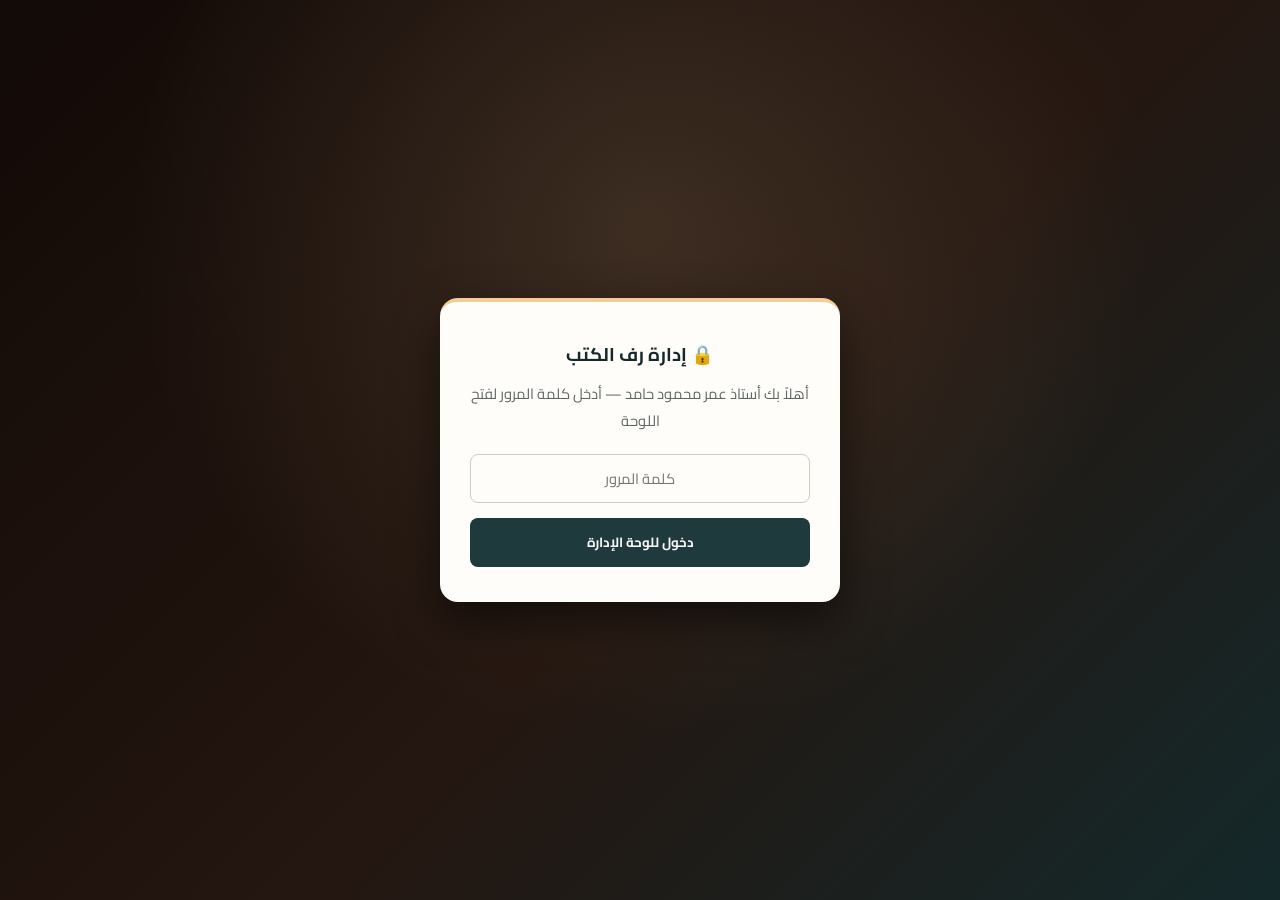
<file: static/admin.html>
<!DOCTYPE html>
<html lang="ar" dir="rtl">
<head>
    <meta charset="UTF-8">
    <meta name="viewport" content="width=device-width, initial-scale=1.0">
    <title>لوحة التحكم | أستاذ عمر — رف الكتب</title>
    <link href="https://fonts.googleapis.com/css2?family=Cairo:wght@400;600;700;800&display=swap" rel="stylesheet">
    <style>
        :root {
            --primary: #1e3a3d;
            --primary-dark: #14282a;
            --gold: #f2cd98;
            --gold-deep: #d8a862;
            --gold-soft: rgba(242, 205, 152, 0.18);
            --white: rgba(255, 253, 249, 0.97);
            --danger: #c0392b;
            --success: #27ae60;
        }

        * {
            box-sizing: border-box;
            margin: 0;
            padding: 0;
            font-family: 'Cairo', sans-serif;
        }

        body {
            min-height: 100vh;
            color: #262b2b;
            background-color: #1c120d;
            background-image:
                radial-gradient(circle at 15% 15%, rgba(216, 168, 98, 0.14) 0%, transparent 45%),
                radial-gradient(circle at 85% 20%, rgba(122, 74, 42, 0.22) 0%, transparent 48%),
                radial-gradient(circle at 50% 90%, rgba(242, 205, 152, 0.08) 0%, transparent 55%),
                linear-gradient(155deg, #241610 0%, #190f0b 52%, #120a07 100%);
            background-attachment: fixed;
        }

        #loginOverlay {
            position: fixed;
            inset: 0;
            background:
                radial-gradient(circle at 50% 25%, rgba(242, 205, 152, 0.14), transparent 55%),
                linear-gradient(135deg, #120a07 0%, #241610 55%, var(--primary-dark) 100%);
            display: flex;
            justify-content: center;
            align-items: center;
            z-index: 9999;
            padding: 20px;
        }

        .login-box {
            background: #fffdf9;
            padding: 35px 30px;
            border-radius: 18px;
            width: 100%;
            max-width: 400px;
            text-align: center;
            box-shadow: 0 18px 45px rgba(0, 0, 0, 0.55);
            border-top: 4px solid var(--gold);
        }

        .login-box h2 {
            color: var(--primary-dark);
            margin-bottom: 8px;
            border: none;
            padding-bottom: 0;
        }

        .login-box p {
            color: #5f6666;
            font-size: 0.92rem;
            margin-bottom: 20px;
        }

        header {
            background:
                radial-gradient(circle at 50% 0%, rgba(242, 205, 152, 0.16), transparent 65%),
                linear-gradient(95deg, #140b08 0%, #241610 50%, #140b08 100%);
            color: var(--gold);
            padding: 16px 5%;
            display: grid;
            grid-template-columns: 1fr auto 1fr;
            align-items: center;
            gap: 14px;
            border-bottom: 2px solid rgba(242, 205, 152, 0.35);
            box-shadow: 0 8px 28px rgba(0, 0, 0, 0.45);
        }

        .brand-title {
            justify-self: start;
        }

        header h1 {
            font-size: 1.28rem;
            font-weight: 800;
            color: #fff;
        }

        header h1 span {
            color: var(--gold);
        }

        .welcome-center {
            justify-self: center;
            display: inline-flex;
            align-items: center;
            gap: 8px;
            background: linear-gradient(135deg, rgba(242, 205, 152, 0.2), rgba(216, 168, 98, 0.1));
            border: 1px solid rgba(242, 205, 152, 0.55);
            color: var(--gold);
            padding: 7px 22px;
            border-radius: 30px;
            font-size: 0.96rem;
            font-weight: 800;
            box-shadow: 0 4px 18px rgba(0, 0, 0, 0.35), inset 0 0 12px rgba(242, 205, 152, 0.12);
            text-align: center;
        }

        .header-actions {
            justify-self: end;
            display: flex;
            gap: 10px;
            align-items: center;
        }

        header a {
            color: var(--primary-dark);
            background: var(--gold);
            padding: 8px 16px;
            border-radius: 20px;
            text-decoration: none;
            font-weight: 700;
            font-size: 0.9rem;
            box-shadow: 0 3px 12px rgba(0, 0, 0, 0.3);
        }

        .btn-logout {
            background: var(--danger);
            color: #fff;
            padding: 8px 14px;
            border-radius: 20px;
            font-size: 0.85rem;
        }

        @media (max-width: 900px) {
            header {
                grid-template-columns: 1fr;
                text-align: center;
            }
            .brand-title,
            .welcome-center,
            .header-actions {
                justify-self: center;
            }
        }

        .container {
            max-width: 1220px;
            margin: 25px auto;
            padding: 0 20px;
        }

        .stats-grid {
            display: grid;
            grid-template-columns: repeat(auto-fit, minmax(220px, 1fr));
            gap: 18px;
            margin-bottom: 25px;
        }

        .stat-card {
            background: var(--white);
            backdrop-filter: blur(8px);
            padding: 20px;
            border-radius: 14px;
            border-right: 5px solid var(--primary);
            border-top: 1px solid rgba(242, 205, 152, 0.45);
            box-shadow: 0 10px 28px rgba(0, 0, 0, 0.32);
        }

        .stat-card span {
            color: #5e6666;
            font-size: 0.9rem;
            font-weight: 600;
        }

        .stat-card h3 {
            color: var(--primary-dark);
            font-size: 1.8rem;
            margin-top: 6px;
            font-weight: 800;
        }

        .tabs {
            display: flex;
            gap: 10px;
            margin-bottom: 20px;
            flex-wrap: wrap;
        }

        .tab-btn {
            background: rgba(42, 26, 19, 0.92);
            color: var(--gold);
            border: 1.5px solid rgba(242, 205, 152, 0.45);
            padding: 10px 22px;
            border-radius: 25px;
            font-weight: 700;
            cursor: pointer;
            transition: all 0.2s ease;
            box-shadow: 0 4px 14px rgba(0, 0, 0, 0.28);
        }

        .tab-btn.active {
            background: var(--gold);
            color: var(--primary-dark);
            border-color: var(--gold);
        }

        .card {
            background: var(--white);
            backdrop-filter: blur(10px);
            padding: 25px;
            border-radius: 16px;
            border: 1px solid rgba(242, 205, 152, 0.42);
            box-shadow: 0 14px 36px rgba(0, 0, 0, 0.38);
            margin-bottom: 30px;
        }

        h2 {
            color: var(--primary-dark);
            margin-bottom: 18px;
            border-bottom: 2px solid var(--gold);
            padding-bottom: 8px;
            display: inline-block;
            font-size: 1.15rem;
        }

        .form-grid {
            display: grid;
            grid-template-columns: repeat(auto-fit, minmax(210px, 1fr));
            gap: 12px;
            align-items: center;
        }

        input, select, textarea {
            padding: 10px 12px;
            border: 1px solid #d4cbbd;
            border-radius: 8px;
            font-size: 0.92rem;
            width: 100%;
            background: #fffdf9;
        }

        input:focus, select:focus, textarea:focus {
            outline: none;
            border-color: var(--primary);
            box-shadow: 0 0 0 3px rgba(30, 58, 61, 0.12);
        }

        button {
            background: var(--primary);
            color: var(--white);
            border: none;
            padding: 10px 16px;
            border-radius: 8px;
            cursor: pointer;
            font-weight: 700;
            transition: opacity 0.2s ease, transform 0.15s ease;
        }

        button:hover {
            opacity: 0.94;
        }

        .btn-sm {
            padding: 5px 10px;
            font-size: 0.8rem;
            border-radius: 6px;
        }

        .btn-danger {
            background: var(--danger);
        }

        .btn-success {
            background: var(--success);
        }

        .table-wrap {
            overflow-x: auto;
        }

        table {
            width: 100%;
            border-collapse: collapse;
            margin-top: 10px;
            min-width: 920px;
        }

        th, td {
            padding: 11px;
            text-align: right;
            border-bottom: 1px solid #ece5d8;
            font-size: 0.9rem;
            vertical-align: middle;
        }

        th {
            background: var(--primary);
            color: var(--gold);
        }

        tr:hover {
            background: rgba(242, 205, 152, 0.14);
        }

        .book-thumb {
            width: 45px;
            height: 62px;
            object-fit: cover;
            border-radius: 4px;
        }

        .items-list {
            list-style: none;
            padding: 0;
        }

        .items-list li {
            margin-bottom: 3px;
            font-size: 0.85rem;
        }

        .pay-badge {
            display: inline-block;
            padding: 3px 8px;
            border-radius: 6px;
            font-size: 0.8rem;
            font-weight: 700;
            background: #eef6f7;
            color: #1e3a3d;
        }
    </style>
</head>
<body>

<div id="loginOverlay">
    <form class="login-box" onsubmit="handleLogin(event)">
        <h2>🔒 إدارة رف الكتب</h2>
        <p>أهلاً بك أستاذ عمر محمود حامد — أدخل كلمة المرور لفتح اللوحة</p>
        <input type="password" id="adminPassInput" placeholder="كلمة المرور" required
               style="margin-bottom: 15px; text-align: center;">
        <button type="submit" style="width: 100%; padding: 12px;">دخول للوحة الإدارة</button>
    </form>
</div>

<div id="dashboardContent" style="display: none;">
    <header>
        <div class="brand-title">
            <h1>إدارة متجر <span>رف الكتب</span></h1>
        </div>

        <div class="welcome-center">
            👑 أهلاً بك أستاذ عمر محمود حامد
        </div>

        <div class="header-actions">
            <a href="/">العودة للمتجر ↗</a>
            <button class="btn-logout" onclick="logout()">تسجيل خروج</button>
        </div>
    </header>

    <div class="container">
        <div class="stats-grid">
            <div class="stat-card">
                <span>إجمالي الطلبات</span>
                <h3 id="statOrdersCount">0</h3>
            </div>
            <div class="stat-card">
                <span>إجمالي المبيعات (الفعّالة)</span>
                <h3 id="statTotalSales">0 ج.م</h3>
            </div>
            <div class="stat-card">
                <span>عدد الكتب في المتجر</span>
                <h3 id="statBooksCount">0</h3>
            </div>
            <div class="stat-card" style="border-right-color: var(--danger);">
                <span>كتب غير متوفرة حالياً</span>
                <h3 id="statUnavailableCount" style="color: var(--danger);">0</h3>
            </div>
        </div>

        <div class="tabs">
            <button class="tab-btn active" onclick="switchTab('ordersTab', this)">📦 إدارة الطلبات</button>
            <button class="tab-btn" onclick="switchTab('booksTab', this)">📚 إدارة الكتب</button>
            <button class="tab-btn" onclick="switchTab('settingsTab', this)">⚙️ إعدادات فودافون كاش والعنوان</button>
        </div>

        <div id="ordersTab" class="card">
            <div style="display:flex; justify-content:space-between; align-items:center; flex-wrap:wrap; gap:10px; margin-bottom:15px;">
                <h2 style="margin:0;">الطلبات الواردة</h2>
                <button onclick="loadOrders()">تحديث الطلبات ↻</button>
            </div>
            <div class="table-wrap">
                <table>
                    <thead>
                    <tr>
                        <th>#</th>
                        <th>العميل</th>
                        <th>الموبايل (واتساب)</th>
                        <th>العنوان</th>
                        <th>الكتب المطلوبة</th>
                        <th>طريقة الدفع</th>
                        <th>الإجمالي</th>
                        <th>التوقيت</th>
                        <th>الحالة</th>
                        <th>إجراء</th>
                    </tr>
                    </thead>
                    <tbody id="ordersBody"></tbody>
                </table>
            </div>
        </div>

        <div id="booksTab" style="display: none;">
            <div class="card">
                <h2>➕ إضافة كتاب جديد</h2>
                <form id="addBookForm" class="form-grid" onsubmit="addBook(event)">
                    <input type="text" id="bookTitle" placeholder="اسم الكتاب *" required>
                    <input type="text" id="bookAuthor" placeholder="اسم المؤلف *" required>
                    <select id="bookCategory" required>
                        <option value="رعب">رعب</option>
                        <option value="رومانسية">رومانسية</option>
                        <option value="مغامرة">مغامرة</option>
                        <option value="دينية">قرآن وكتب دينية</option>
                        <option value="غموض وجريمة">غموض وجريمة</option>
                        <option value="علم نفس وتنمية">علم نفس وتنمية بشرية</option>
                    </select>
                    <input type="number" id="bookPrice" placeholder="السعر بالجنيه *" required>
                    <select id="bookAvailable">
                        <option value="true" selected>متوفر</option>
                        <option value="false">غير متوفر</option>
                    </select>
                    <input type="file" id="bookCoverFile" accept="image/*" title="اختر صورة غلاف الكتاب">
                    <input type="text" id="bookDesc" placeholder="وصف مختصر للكتاب">
                    <button type="submit">حفظ الكتاب +</button>
                </form>
            </div>

            <div class="card">
                <div style="display:flex; justify-content:space-between; align-items:center; flex-wrap:wrap; gap:10px; margin-bottom:15px;">
                    <h2 style="margin:0;">قائمة الكتب الحالية</h2>
                    <div style="display:flex; gap:10px; align-items:center; flex-wrap:wrap;">
                        <select id="adminAvailFilter" onchange="filterAdminBooks()" style="width:auto;">
                            <option value="all">كل الكتب</option>
                            <option value="available">متوفر فقط</option>
                            <option value="unavailable">غير متوفر فقط</option>
                        </select>
                        <input type="text" id="adminBookSearch" placeholder="ابحث باسم الكتاب أو المؤلف..."
                               oninput="filterAdminBooks()" style="max-width: 260px;">
                    </div>
                </div>
                <div class="table-wrap">
                    <table>
                        <thead>
                        <tr>
                            <th>#</th>
                            <th>الغلاف</th>
                            <th>اسم الكتاب</th>
                            <th>المؤلف</th>
                            <th>القسم</th>
                            <th>السعر (ج.م)</th>
                            <th>التوافر</th>
                            <th>إجراءات</th>
                        </tr>
                        </thead>
                        <tbody id="booksBody"></tbody>
                    </table>
                </div>
            </div>
        </div>

        <div id="settingsTab" class="card" style="display: none;">
            <h2>⚙️ بيانات فودافون كاش وعنوان الفروع</h2>
            <p style="color:#666; font-size:0.9rem; margin-bottom:18px;">أهلاً بك أستاذ عمر محمود حامد — يمكنك تحديث رقم محفظة فودافون كاش أو عناوين الفروع من هنا في أي وقت.</p>
            <form onsubmit="saveStoreSettings(event)"
                  style="display:flex; flex-direction:column; gap:14px; max-width:580px;">
                <div>
                    <label style="display:block; font-weight:700; margin-bottom:5px;">📱 رقم محفظة فودافون كاش:</label>
                    <input type="text" id="setVodafone" value="01097897941" dir="ltr" style="text-align:right;"
                           required>
                </div>
                <div>
                    <label style="display:block; font-weight:700; margin-bottom:5px;">📍 عناوين الفروع:</label>
                    <textarea id="setAddress" rows="3" required>دمنهور - ش عبد السلام الشاذلي (أسفل الكوبري العلوي - أول ش مدرسة الفكرية) | دسوق - "شارع الجيش"</textarea>
                </div>
                <button type="submit" class="btn-success" style="padding:12px; font-size:1rem; width:fit-content;">💾 حفظ
                    الإعدادات
                </button>
            </form>
        </div>
    </div>
</div>

<script>
    let allBooks = [];

    function getAuthHeaders(isJson = true) {
        const headers = {"X-Admin-Password": sessionStorage.getItem("admin_pass") || ""};
        if (isJson) headers["Content-Type"] = "application/json";
        return headers;
    }

    async function handleLogin(e) {
        e.preventDefault();
        const pass = document.getElementById("adminPassInput").value;
        const res = await fetch("/api/admin/login", {
            method: "POST",
            headers: {"Content-Type": "application/json"},
            body: JSON.stringify({password: pass})
        });
        if (res.ok) {
            sessionStorage.setItem("admin_pass", pass);
            showDashboard();
        } else {
            alert("كلمة المرور غير صحيحة!");
        }
    }

    function logout() {
        sessionStorage.removeItem("admin_pass");
        location.reload();
    }

    function showDashboard() {
        document.getElementById("loginOverlay").style.display = "none";
        document.getElementById("dashboardContent").style.display = "block";
        loadOrders();
        loadAdminBooks();
        loadStoreSettings();
    }

    function switchTab(tabId, btn) {
        document.getElementById("ordersTab").style.display = tabId === "ordersTab" ? "block" : "none";
        document.getElementById("booksTab").style.display = tabId === "booksTab" ? "block" : "none";
        document.getElementById("settingsTab").style.display = tabId === "settingsTab" ? "block" : "none";
        document.querySelectorAll(".tab-btn").forEach(b => b.classList.remove("active"));
        btn.classList.add("active");
    }

    async function loadStoreSettings() {
        const res = await fetch("/api/settings");
        if (res.ok) {
            const data = await res.json();
            document.getElementById("setVodafone").value = data.vodafone_cash || "01097897941";
            document.getElementById("setAddress").value = data.store_address || "";
        }
    }

    async function saveStoreSettings(e) {
        e.preventDefault();
        const payload = {
            vodafone_cash: document.getElementById("setVodafone").value.trim(),
            store_address: document.getElementById("setAddress").value.trim()
        };
        const res = await fetch("/api/admin/settings", {
            method: "PUT",
            headers: getAuthHeaders(),
            body: JSON.stringify(payload)
        });
        if (res.status === 401) return logout();
        if (res.ok) {
            alert("تم تحديث رقم فودافون كاش والعنوان بنجاح!");
        } else {
            alert("حدث خطأ أثناء حفظ الإعدادات.");
        }
    }

    async function loadOrders() {
        const res = await fetch("/api/orders", {headers: getAuthHeaders()});
        if (res.status === 401) return logout();

        const orders = await res.json();
        document.getElementById("statOrdersCount").textContent = orders.length;
        const activeSales = orders.filter(o => o.status !== "ملغي").reduce((s, o) => s + o.total_price, 0);
        document.getElementById("statTotalSales").textContent = `${activeSales} ج.م`;

        const tbody = document.getElementById("ordersBody");
        if (orders.length === 0) {
            tbody.innerHTML = `<tr><td colspan="10" style="text-align:center; padding:25px;">لا توجد طلبات مسجلة حتى الآن.</td></tr>`;
            return;
        }

        tbody.innerHTML = orders.map(o => `
            <tr>
                <td><strong>#${o.id}</strong></td>
                <td>${o.customer_name}</td>
                <td dir="ltr" style="text-align:right;"><a href="https://wa.me/2${o.customer_phone.replace(/^0+/, '0')}" target="_blank" style="color:#1e3a3d; font-weight:bold;">${o.customer_phone || "-"}</a></td>
                <td>${o.customer_address || "-"}</td>
                <td>
                    <ul class="items-list">
                        ${o.items.map(i => `<li>• ${i.title} (${i.qty} × ${i.price} ج.م)</li>`).join("")}
                    </ul>
                </td>
                <td>
                    <span class="pay-badge">${o.payment_method || "الدفع عند الاستلام"}</span>
                    ${o.payment_reference ? `<div style="font-size:0.8rem; color:#555; margin-top:4px;">من: <strong>${o.payment_reference}</strong></div>` : ""}
                    ${o.payment_screenshot ? `<div style="margin-top:6px;"><a href="${o.payment_screenshot}" target="_blank" style="display:inline-block; background:#1e3a3d; color:#f2cd98; padding:3px 9px; border-radius:6px; font-size:0.78rem; text-decoration:none; font-weight:700;">🖼️ عرض السكرين شوت</a></div>` : ""}
                </td>
                <td><strong>${o.total_price} ج.م</strong></td>
                <td dir="ltr" style="text-align:right; font-size:0.8rem;">${o.created_at}</td>
                <td>
                    <select onchange="changeStatus(${o.id}, this.value)" style="padding:5px; font-size:0.85rem;">
                        <option value="قيد المراجعة" ${o.status === "قيد المراجعة" ? "selected" : ""}>قيد المراجعة</option>
                        <option value="جاري التجهيز" ${o.status === "جاري التجهيز" ? "selected" : ""}>جاري التجهيز</option>
                        <option value="خرج للتوصيل" ${o.status === "خرج للتوصيل" ? "selected" : ""}>خرج للتوصيل</option>
                        <option value="تم التسليم" ${o.status === "تم التسليم" ? "selected" : ""}>تم التسليم</option>
                        <option value="ملغي" ${o.status === "ملغي" ? "selected" : ""}>ملغي</option>
                    </select>
                </td>
                <td>
                    <button class="btn-sm btn-danger" onclick="deleteOrder(${o.id})">حذف</button>
                </td>
            </tr>
        `).join("");
    }

    async function changeStatus(orderId, newStatus) {
        const res = await fetch(`/api/orders/${orderId}`, {
            method: "PATCH",
            headers: getAuthHeaders(),
            body: JSON.stringify({status: newStatus})
        });
        if (res.status === 401) return logout();
        loadOrders();
    }

    async function deleteOrder(orderId) {
        if (!confirm(`هل أنت متأكد من حذف الطلب #${orderId}؟`)) return;
        const res = await fetch(`/api/orders/${orderId}`, {
            method: "DELETE",
            headers: getAuthHeaders()
        });
        if (res.ok) loadOrders();
    }

    async function loadAdminBooks() {
        const res = await fetch("/api/books");
        allBooks = await res.json();
        const unavailCount = allBooks.filter(b => b.is_available === false).length;
        document.getElementById("statBooksCount").textContent = allBooks.length;
        document.getElementById("statUnavailableCount").textContent = unavailCount;
        filterAdminBooks();
    }

    function compressImageFile(file, maxWidth = 650, quality = 0.8) {
        return new Promise((resolve, reject) => {
            const reader = new FileReader();
            reader.onload = (event) => {
                const img = new Image();
                img.onload = () => {
                    const canvas = document.createElement("canvas");
                    let width = img.width;
                    let height = img.height;

                    if (width > maxWidth) {
                        height = Math.round((height * maxWidth) / width);
                        width = maxWidth;
                    }

                    canvas.width = width;
                    canvas.height = height;
                    const ctx = canvas.getContext("2d");
                    ctx.drawImage(img, 0, 0, width, height);

                    resolve(canvas.toDataURL("image/jpeg", quality));
                };
                img.onerror = () => reject(new Error("تعذر قراءة الصورة"));
                img.src = event.target.result;
            };
            reader.onerror = () => reject(new Error("فشل فتح الملف"));
            reader.readAsDataURL(file);
        });
    }

    function renderAdminBooks(list) {
        const tbody = document.getElementById("booksBody");
        tbody.innerHTML = list.map(b => {
            const avail = b.is_available !== false;
            return `
            <tr style="${!avail ? 'background:#fff8f8;' : ''}">
                <td>${b.id}</td>
                <td>
                    <img src="${b.cover}" class="book-thumb" alt="${b.title}" style="display:block; margin-bottom:4px;">
                    <label style="cursor:pointer; font-size:0.75rem; color:#1e3a3d; text-decoration:underline; font-weight:700;">
                        تغيير 📷
                        <input type="file" accept="image/*" style="display:none;" onchange="changeBookCover(${b.id}, this)">
                    </label>
                </td>
                <td><strong>${b.title}</strong></td>
                <td>${b.author}</td>
                <td>${b.category}</td>
                <td>
                    <input type="number" id="price_${b.id}" value="${b.price}" style="width: 85px; padding: 5px;">
                </td>
                <td>
                    <select id="avail_${b.id}" style="width: 115px; padding: 5px; font-weight:bold; color:${avail ? '#27ae60' : '#c0392b'};">
                        <option value="true" ${avail ? "selected" : ""}>متوفر</option>
                        <option value="false" ${!avail ? "selected" : ""}>غير متوفر</option>
                    </select>
                </td>
                <td style="display:flex; gap:6px;">
                    <button class="btn-sm btn-success" onclick="saveBookChanges(${b.id})">حفظ</button>
                    <button class="btn-sm btn-danger" onclick="deleteBook(${b.id}, '${b.title}')">حذف</button>
                </td>
            </tr>
        `
        }).join("");
    }

    function filterAdminBooks() {
        const q = document.getElementById("adminBookSearch").value.trim().toLowerCase();
        const availFilter = document.getElementById("adminAvailFilter").value;

        const filtered = allBooks.filter(b => {
            const matchesText = b.title.toLowerCase().includes(q) || b.author.toLowerCase().includes(q);
            const avail = b.is_available !== false;
            if (availFilter === "available") return matchesText && avail;
            if (availFilter === "unavailable") return matchesText && !avail;
            return matchesText;
        });
        renderAdminBooks(filtered);
    }

    async function changeBookCover(bookId, input) {
        if (!input.files || input.files.length === 0) return;
        try {
            const compressedBase64 = await compressImageFile(input.files[0]);
            const res = await fetch(`/api/books/${bookId}`, {
                method: "PATCH",
                headers: getAuthHeaders(),
                body: JSON.stringify({cover: compressedBase64})
            });
            if (res.status === 401) return logout();
            if (res.ok) {
                alert("تم تحديث غلاف الكتاب بنجاح!");
                loadAdminBooks();
            } else {
                alert("حدث خطأ أثناء تحديث الغلاف.");
            }
        } catch (err) {
            alert("تعذر معالجة الصورة من الهاتف، جرب صورة أخرى.");
        }
    }

    async function addBook(e) {
        e.preventDefault();
        const submitBtn = e.target.querySelector('button[type="submit"]');
        const originalText = submitBtn.textContent;
        submitBtn.disabled = true;
        submitBtn.textContent = "جاري الحفظ...";

        try {
            let coverData = "logo.png";
            const fileInput = document.getElementById("bookCoverFile");

            if (fileInput.files.length > 0) {
                coverData = await compressImageFile(fileInput.files[0]);
            }

            const payload = {
                title: document.getElementById("bookTitle").value.trim(),
                author: document.getElementById("bookAuthor").value.trim(),
                category: document.getElementById("bookCategory").value,
                price: parseFloat(document.getElementById("bookPrice").value),
                is_available: document.getElementById("bookAvailable").value === "true",
                cover: coverData,
                desc: document.getElementById("bookDesc").value.trim()
            };

            const res = await fetch("/api/books", {
                method: "POST",
                headers: getAuthHeaders(),
                body: JSON.stringify(payload)
            });

            if (res.status === 401) return logout();

            if (res.ok) {
                alert("تمت إضافة الكتاب بنجاح!");
                document.getElementById("addBookForm").reset();
                loadAdminBooks();
            } else {
                const errText = await res.text();
                alert(`خطأ (${res.status}): ${errText}`);
            }
        } catch (err) {
            console.error(err);
            alert("تعذر معالجة الصورة أو الاتصال بالسيرفر.");
        } finally {
            submitBtn.disabled = false;
            submitBtn.textContent = originalText;
        }
    }

    async function saveBookChanges(bookId) {
        const newPrice = parseFloat(document.getElementById(`price_${bookId}`).value);
        const isAvailable = document.getElementById(`avail_${bookId}`).value === "true";
        if (isNaN(newPrice) || newPrice <= 0) return alert("أدخل سعراً صحيحاً");

        const res = await fetch(`/api/books/${bookId}`, {
            method: "PATCH",
            headers: getAuthHeaders(),
            body: JSON.stringify({price: newPrice, is_available: isAvailable})
        });
        if (res.ok) {
            alert("تم تحديث بيانات الكتاب بنجاح!");
            loadAdminBooks();
        }
    }

    async function deleteBook(bookId, title) {
        if (!confirm(`هل أنت متأكد من حذف كتاب "${title}"؟`)) return;
        const res = await fetch(`/api/books/${bookId}`, {
            method: "DELETE",
            headers: getAuthHeaders()
        });
        if (res.ok) loadAdminBooks();
    }

    if (sessionStorage.getItem("admin_pass")) {
        showDashboard();
    }
</script>

</body>
</html>
</file>
